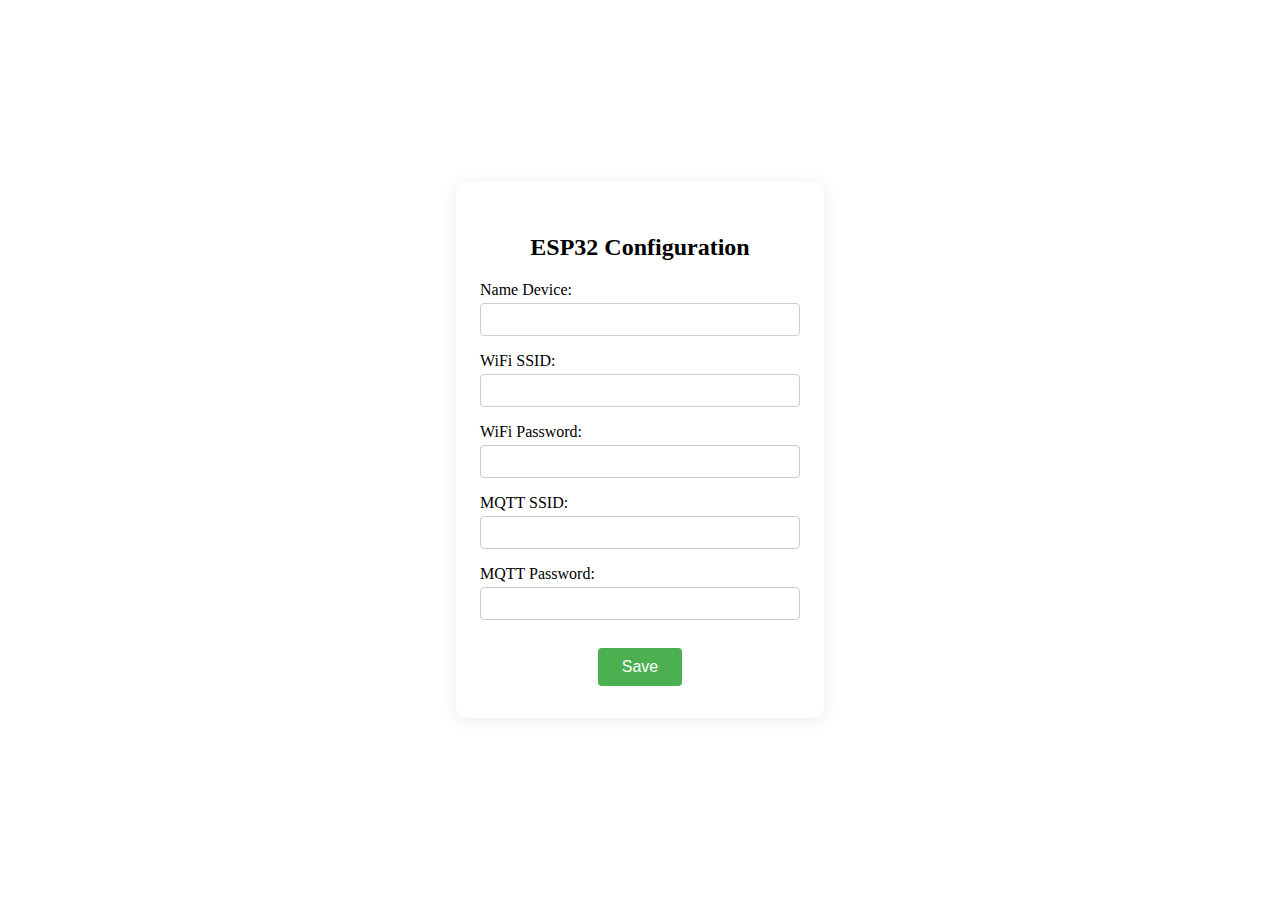
<file: data/config/index.html>
<!DOCTYPE html>
<html>
<head>
    <meta charset='utf-8'>
    <meta http-equiv='X-UA-Compatible' content='IE=edge'>
    <title>Page Title</title>
    <meta name='viewport' content='width=device-width, initial-scale=1'>
    <link rel='stylesheet' type='text/css' media='screen' href='main.css'>
</head>
<body>
        <div class="container">
            <div id="config"></div>
        </div>
        <script src='main.js'></script>
</body>
</html>
</file>
<file: data/config/main.css>
/* config.css */
body, html {
    height: 100%;
    margin: 0;
    padding: 0;
}

.container {
    min-height: 100vh;
    display: flex;
    justify-content: center;
    align-items: center;
}

#config {
    background: #fff;
    padding: 32px 24px;
    border-radius: 10px;
    box-shadow: 0 2px 16px rgba(0,0,0,0.08);
    display: flex;
    flex-direction: column;
    align-items: center;
    min-width: 320px;
}

#config > div {
    width: 100%;
    margin-bottom: 16px;
    display: flex;
    flex-direction: column;
    align-items: flex-start;
}

#config label {
    margin-bottom: 4px;
    font-weight: 500;
}

#config input[type="text"] {
    width: 100%;
    padding: 8px;
    border-radius: 4px;
    border: 1px solid #ccc;
    box-sizing: border-box;
}

#config button {
    margin-top: 12px;
    padding: 10px 24px;
    border: none;
    border-radius: 4px;
    background: #4CAF50;
    color: #fff;
    font-size: 1rem;
    cursor: pointer;
    transition: background 0.2s;
}

#config button:hover {
    background: #388e3c;
}
</file>
